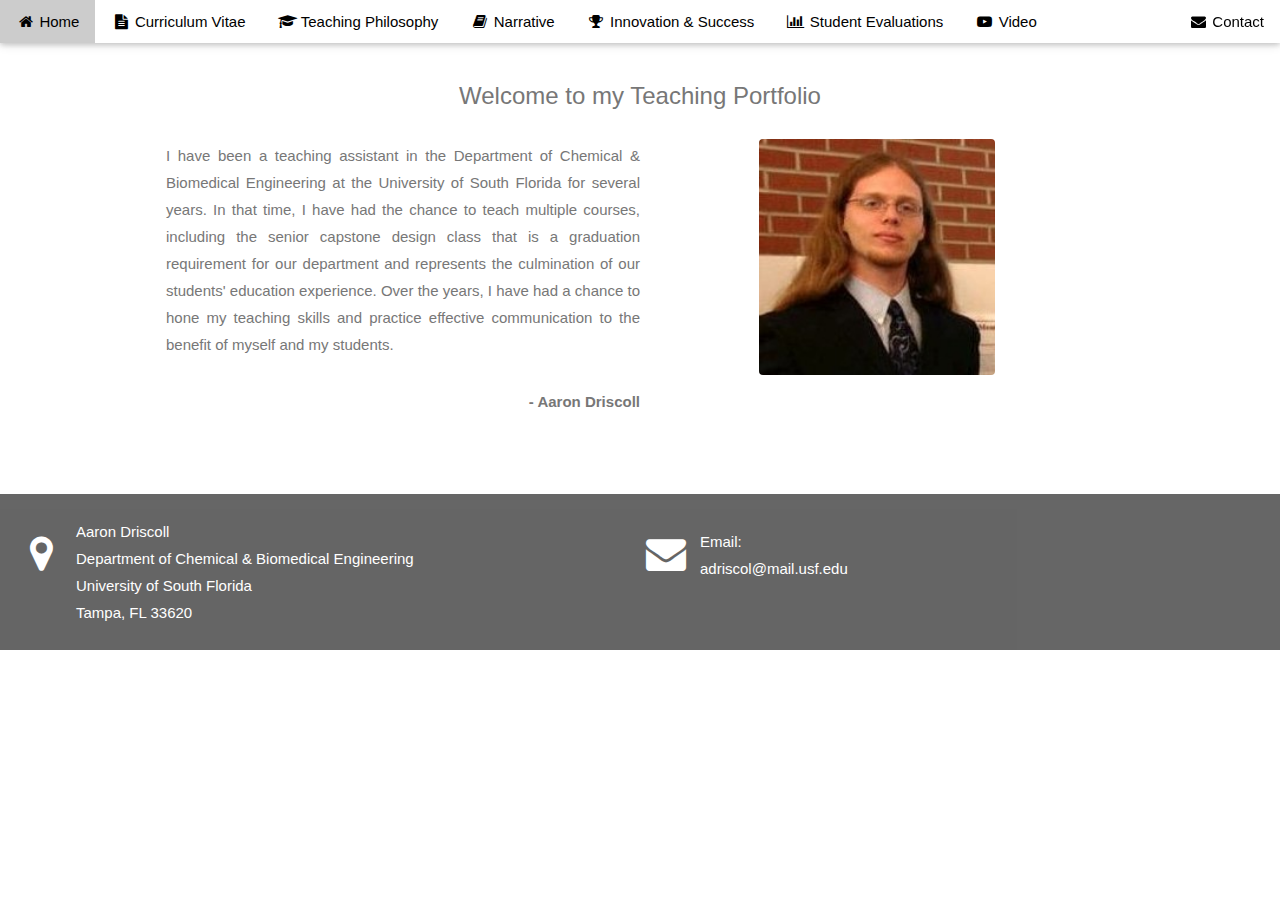
<file: index.htm>
<!DOCTYPE html>
<html>
<title>Aaron Driscoll - Home</title>
<meta charset="UTF-8">
<meta name="viewport" content="width=device-width, initial-scale=1">
<link rel="stylesheet" href="https://www.w3schools.com/w3css/4/w3.css">
<link rel="stylesheet" href="https://cdnjs.cloudflare.com/ajax/libs/font-awesome/4.7.0/css/font-awesome.min.css">
<link rel="stylesheet" href="adriscol.css">
<script src="adriscol.js"></script>
<style>
</style>


<body>


<!-- Navbar (sit on top) -->
<div class="w3-top no-print">
  <div class="w3-bar w3-card w3-white" id="myNavbar">
    <a class="w3-bar-item w3-button w3-hover-black w3-hide-medium w3-hide-large w3-right" href="javascript:void(0);" onclick="toggleFunction()" title="Toggle Navigation Menu">
      <i class="fa fa-navicon"></i>
    </a>
    <a href="index.htm" class="w3-bar-item w3-button" title="Home"><i class="fa fa-home fa-fw"></i> Home</a>
    <a href="curriculum-vitae.htm" class="w3-bar-item w3-button w3-hide-small" title="Curriculum Vitae"><i class="fa fa-file-text fa-fw"></i> C<span class="w3-hide-medium">urriculum </span>V<span class="w3-hide-medium">itae</span></a>
    <a href="teaching-philosophy.htm" class="w3-bar-item w3-button w3-hide-small" title="Teaching Philosophy"><i class="fa fa-graduation-cap fa-fw"></i><span class="w3-hide-medium"> Teaching</span> Philosophy</a>
    <a href="narrative.htm" class="w3-bar-item w3-button w3-hide-small" title="Narrative"><i class="fa fa-book fa-fw"></i> Narrative</a>
    <a href="innovation.htm" class="w3-bar-item w3-button w3-hide-small" title="Innovation &amp; Success"><i class="fa fa-trophy fa-fw"></i> Innovation<span class="w3-hide-medium"> &amp; Success</span></a>
    <a href="student-evaluations.htm" class="w3-bar-item w3-button w3-hide-small" title="Student Evaluations"><i class="fa fa-bar-chart fa-fw"></i><span class="w3-hide-medium"> Student</span> Evaluations</a>
    <a href="video.htm" class="w3-bar-item w3-button w3-hide-small" title="Video"><i class="fa fa-youtube-play fa-fw"></i> Video</a>
    <a href="#contact" class="w3-bar-item w3-button w3-hide-small w3-right" title="Contact"><i class="fa fa-envelope fa-fw"></i><span class="w3-hide-medium"> Contact</span></a>
  </div>

  <!-- Navbar on small screens -->
  <div id="navDemo" class="w3-bar-block w3-white w3-hide w3-hide-large">
    <a href="curriculum-vitae.htm" class="w3-bar-item w3-button" onclick="toggleFunction()"><i class="fa fa-file-text fa-fw"></i> Curriculum Vitae</a>
    <a href="teaching-philosophy.htm" class="w3-bar-item w3-button" onclick="toggleFunction()"><i class="fa fa-graduation-cap fa-fw"></i> Teaching Philosophy</a>
    <a href="narrative.htm" class="w3-bar-item w3-button" onclick="toggleFunction()"><i class="fa fa-book fa-fw"></i> Narrative</a>
    <a href="innovation.htm" class="w3-bar-item w3-button" onclick="toggleFunction()"><i class="fa fa-trophy fa-fw"></i> Innovation &amp; Success</a>
    <a href="student-evaluations.htm" class="w3-bar-item w3-button" onclick="toggleFunction()"><i class="fa fa-bar-chart fa-fw"></i> Student Evaluations</a>
    <a href="video.htm" class="w3-bar-item w3-button" onclick="toggleFunction()"><i class="fa fa-youtube-play fa-fw"></i> Video</a>
    <a href="#contact" class="w3-bar-item w3-button" onclick="toggleFunction()"><i class="fa fa-envelope fa-fw"></i> Contact</a>
  </div>
</div>


<!-- Container  -->
<div class="w3-content w3-container w3-padding-64">
  <h3 class="w3-center">Welcome to my Teaching Portfolio</h3>
  <div class="w3-row">
    <div class="w3-col m6 w3-justify">
      <p>I have been a teaching assistant in the Department of Chemical &amp; Biomedical Engineering at the University of South Florida for several years. In that time, I have had the chance to teach multiple courses, including the senior capstone design class that is a graduation requirement for our department and represents the culmination of our students' education experience. Over the years, I have had a chance to hone my teaching skills and practice effective communication to the benefit of myself and my students.</p>
      <p class="w3-right"><b>- Aaron Driscoll</b></p>	
    </div>
    <div class="w3-col m6 w3-center w3-padding-large">
      <img src="images/Aaron.jpg" class="w3-round w3-image" alt="Aaron Driscoll" width="236" height="272">
    </div>
  </div>
</div>


<!-- Footer -->
<footer class="w3-black w3-padding-24 w3-opacity w3-hover-opacity-off no-print">
  <div class="w3-container w3-row" id="contact">
    <div class="w3-col m6">
      <span class="w3-left" style="font-size: 40px;"><i class="fa fa-map-marker fa-fw"></i></span>
      <div class="w3-content" style="margin-left: 60px;">
        Aaron Driscoll<br>
        Department of Chemical &amp; Biomedical Engineering<br>
        University of South Florida<br>
        Tampa, FL 33620
      </div>
    </div>
    <div class="w3-col m6">
      <span class="w3-left" style="font-size: 40px;"><i class="fa fa-envelope fa-fw"></i></span>
      <div class="w3-content" style="margin-left: 60px; margin-top: 10px;">
        Email:<br>
        <a href="mailto:adriscol@mail.usf.edu">adriscol@mail.usf.edu</a>
      </div>
    </div>
  </div>
</footer>


<!-- Move to top of page button -->
<span class="no-print w3-hide" style="position: fixed; right: 15px; bottom: 15px;" id="topLink" onmouseover="mouseOver()" onmouseout="mouseOut()">
  <a href="#">
    <span class="fa-stack fa-2x">
      <i class="fa fa-circle fa-stack-2x" id="topButton"></i>
      <i class="fa fa-chevron-up fa-stack-1x fa-inverse"></i>
    </span>
  </a>
</span>


</body>
</html>
</file>
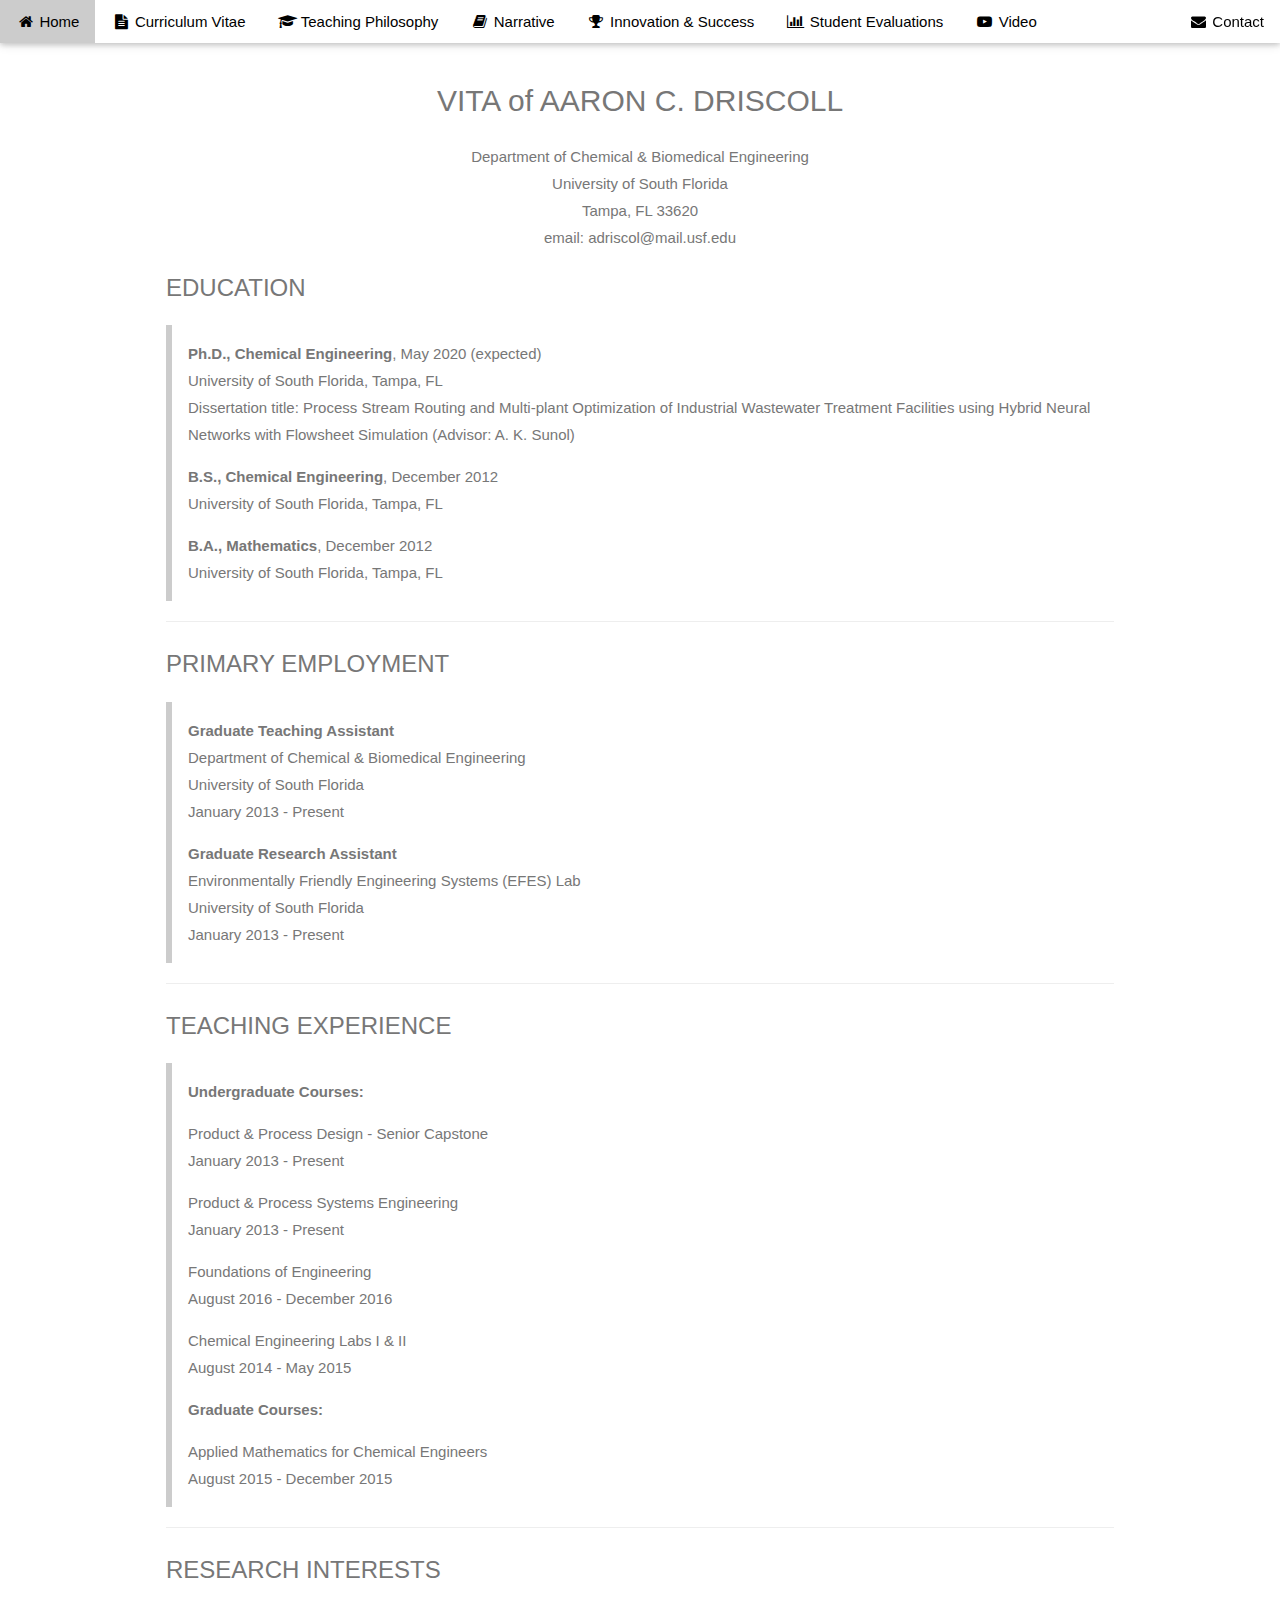
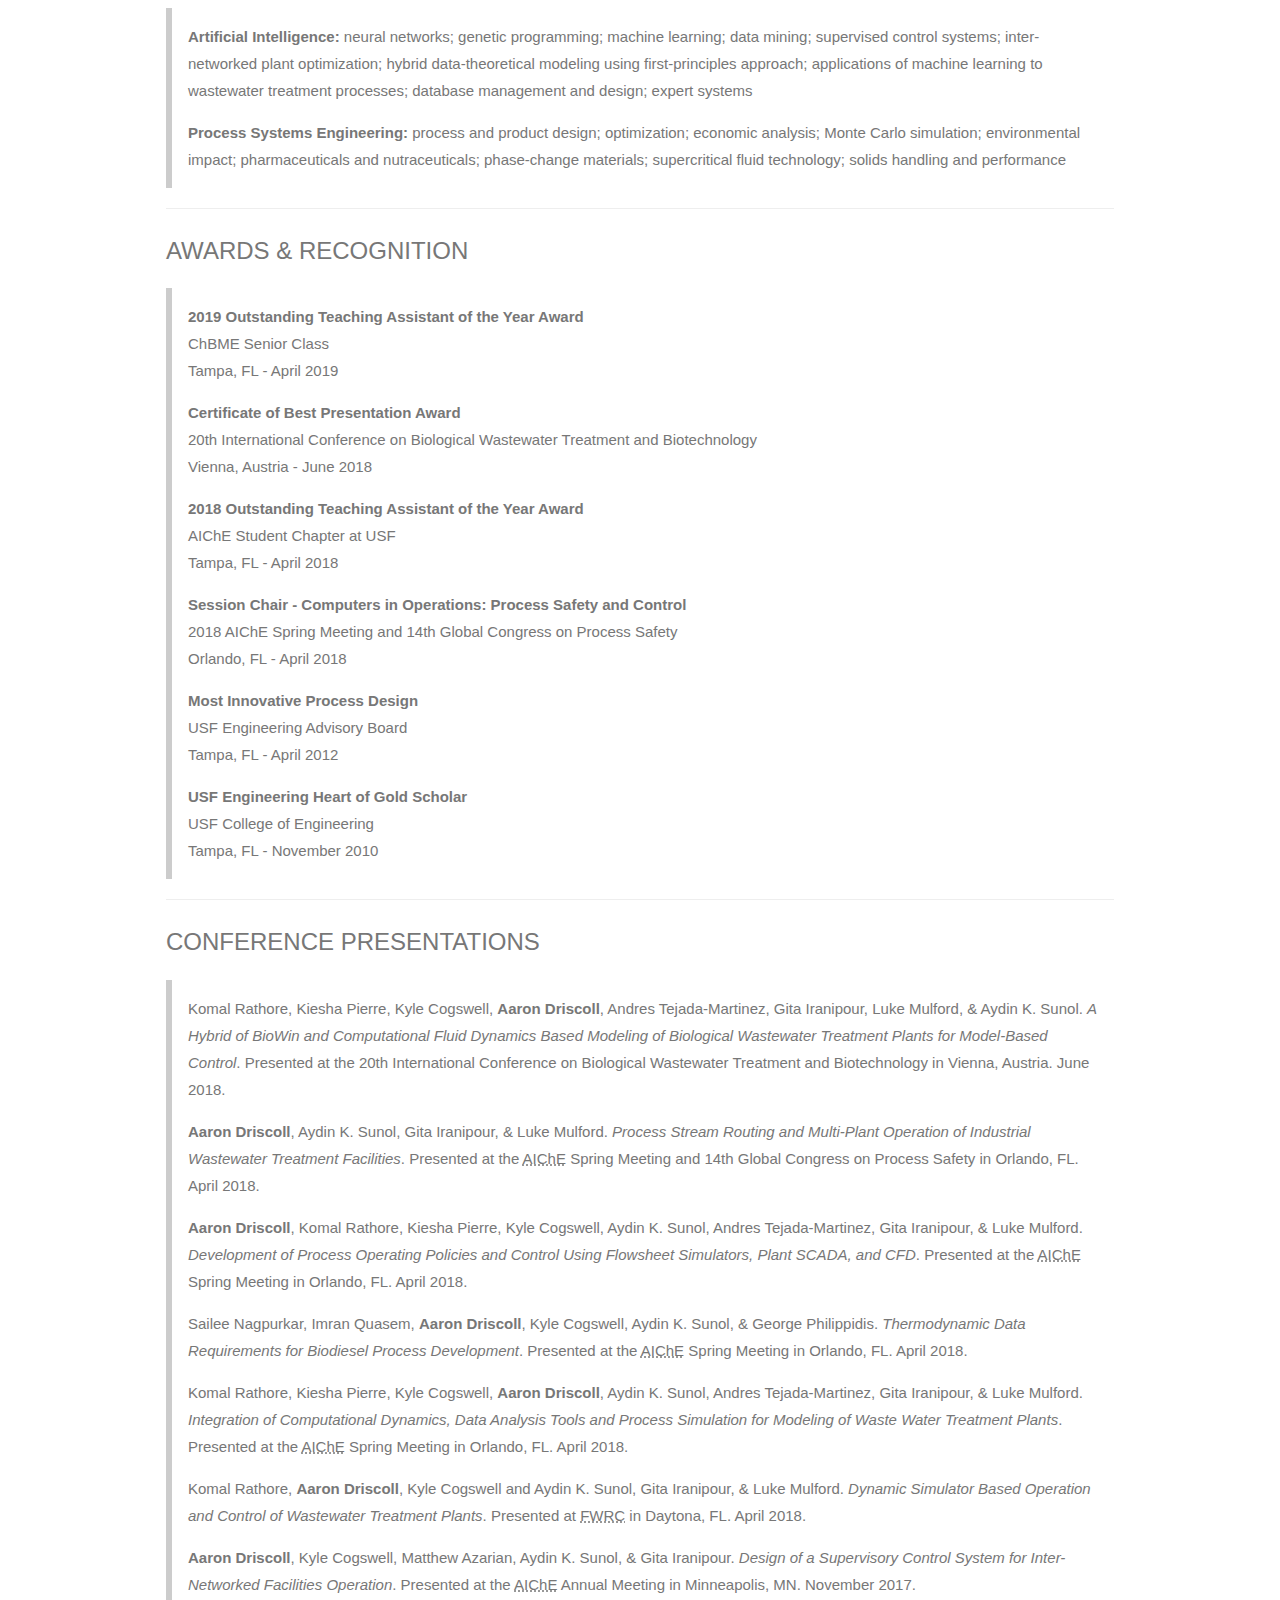
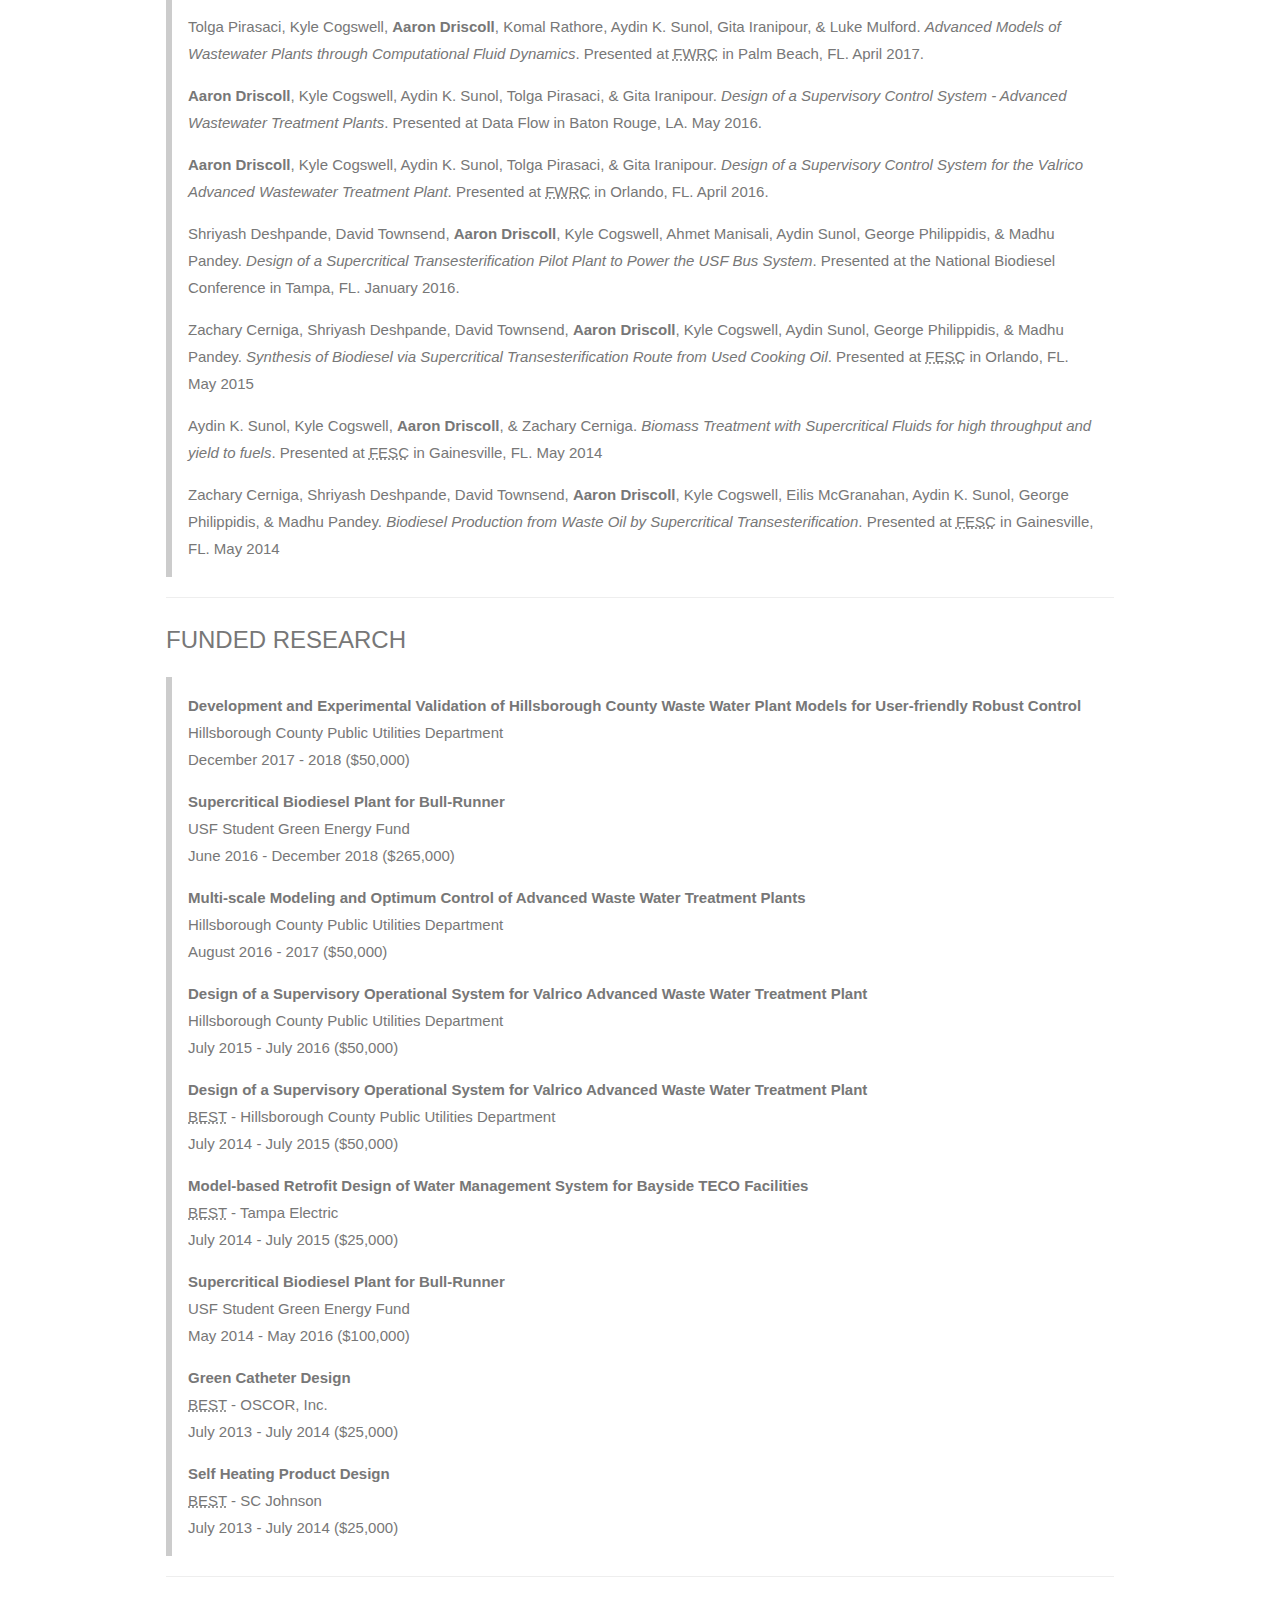
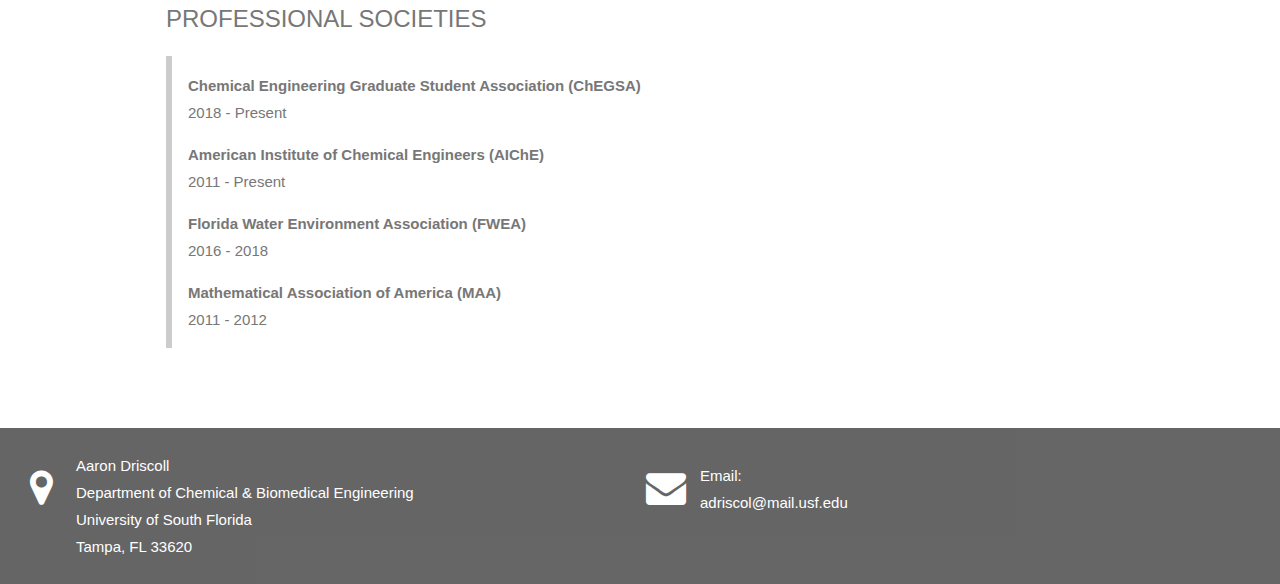
<file: curriculum-vitae.htm>
<!DOCTYPE html>
<html>
<title>Aaron Driscoll - Curriculum Vitae</title>
<meta charset="UTF-8">
<meta name="viewport" content="width=device-width, initial-scale=1">
<link rel="stylesheet" href="https://www.w3schools.com/w3css/4/w3.css">
<link rel="stylesheet" href="https://cdnjs.cloudflare.com/ajax/libs/font-awesome/4.7.0/css/font-awesome.min.css">
<link rel="stylesheet" href="adriscol.css">
<script src="adriscol.js"></script>
<style>
</style>


<body>

<!-- Navbar (sit on top) -->
<div class="w3-top no-print">
  <div class="w3-bar w3-card w3-white" id="myNavbar">
    <a class="w3-bar-item w3-button w3-hover-black w3-hide-medium w3-hide-large w3-right" href="javascript:void(0);" onclick="toggleFunction()" title="Toggle Navigation Menu">
      <i class="fa fa-navicon"></i>
    </a>
    <a href="index.htm" class="w3-bar-item w3-button" title="Home"><i class="fa fa-home fa-fw"></i> Home</a>
    <a href="curriculum-vitae.htm" class="w3-bar-item w3-button w3-hide-small" title="Curriculum Vitae"><i class="fa fa-file-text fa-fw"></i> C<span class="w3-hide-medium">urriculum </span>V<span class="w3-hide-medium">itae</span></a>
    <a href="teaching-philosophy.htm" class="w3-bar-item w3-button w3-hide-small" title="Teaching Philosophy"><i class="fa fa-graduation-cap fa-fw"></i><span class="w3-hide-medium"> Teaching</span> Philosophy</a>
    <a href="narrative.htm" class="w3-bar-item w3-button w3-hide-small" title="Narrative"><i class="fa fa-book fa-fw"></i> Narrative</a>
    <a href="innovation.htm" class="w3-bar-item w3-button w3-hide-small" title="Innovation &amp; Success"><i class="fa fa-trophy fa-fw"></i> Innovation<span class="w3-hide-medium"> &amp; Success</span></a>
    <a href="student-evaluations.htm" class="w3-bar-item w3-button w3-hide-small" title="Student Evaluations"><i class="fa fa-bar-chart fa-fw"></i><span class="w3-hide-medium"> Student</span> Evaluations</a>
    <a href="video.htm" class="w3-bar-item w3-button w3-hide-small" title="Video"><i class="fa fa-youtube-play fa-fw"></i> Video</a>
    <a href="#contact" class="w3-bar-item w3-button w3-hide-small w3-right" title="Contact"><i class="fa fa-envelope fa-fw"></i><span class="w3-hide-medium"> Contact</span></a>
  </div>

  <!-- Navbar on small screens -->
  <div id="navDemo" class="w3-bar-block w3-white w3-hide w3-hide-large">
    <a href="curriculum-vitae.htm" class="w3-bar-item w3-button" onclick="toggleFunction()"><i class="fa fa-file-text fa-fw"></i> Curriculum Vitae</a>
    <a href="teaching-philosophy.htm" class="w3-bar-item w3-button" onclick="toggleFunction()"><i class="fa fa-graduation-cap fa-fw"></i> Teaching Philosophy</a>
    <a href="narrative.htm" class="w3-bar-item w3-button" onclick="toggleFunction()"><i class="fa fa-book fa-fw"></i> Narrative</a>
    <a href="innovation.htm" class="w3-bar-item w3-button" onclick="toggleFunction()"><i class="fa fa-trophy fa-fw"></i> Innovation &amp; Success</a>
    <a href="student-evaluations.htm" class="w3-bar-item w3-button" onclick="toggleFunction()"><i class="fa fa-bar-chart fa-fw"></i> Student Evaluations</a>
    <a href="video.htm" class="w3-bar-item w3-button" onclick="toggleFunction()"><i class="fa fa-youtube-play fa-fw"></i> Video</a>
    <a href="#contact" class="w3-bar-item w3-button" onclick="toggleFunction()"><i class="fa fa-envelope fa-fw"></i> Contact</a>
  </div>
</div>


<!-- Container  -->
<div class="w3-content w3-container w3-padding-64">
  <h2 class="w3-center">VITA of AARON C. DRISCOLL</h3>
  <p class="w3-center">
    Department of Chemical &amp; Biomedical Engineering<br>
    University of South Florida<br>
    Tampa, FL 33620<br>
    email: <a href="mailto:adriscol@mail.usf.edu">adriscol@mail.usf.edu</a>
  </p>
  <h3>EDUCATION</h3>
  <div class="w3-panel w3-leftbar">
    <p>
      <b>Ph.D., Chemical Engineering</b>, May 2020 (expected)<br>
      University of South Florida, Tampa, FL<br>
      Dissertation title: Process Stream Routing and Multi-plant Optimization of Industrial Wastewater Treatment Facilities using Hybrid Neural Networks with Flowsheet Simulation (Advisor: A. K. Sunol)
    </p>
    <p>
      <b>B.S., Chemical Engineering</b>, December 2012<br>
      University of South Florida, Tampa, FL<br>
    </p>
    <p>
      <b>B.A., Mathematics</b>, December 2012<br>
      University of South Florida, Tampa, FL<br>
    </p>
  </div>
  <hr>
  <h3>PRIMARY EMPLOYMENT</h3>
  <div class="w3-panel w3-leftbar">
    <p>
      <b>Graduate Teaching Assistant</b><br>
      Department of Chemical &amp; Biomedical Engineering<br>
      University of South Florida<br>
      January 2013 - Present
    </p>
    <p>
      <b>Graduate Research Assistant</b><br>
      Environmentally Friendly Engineering Systems (EFES) Lab<br>
      University of South Florida<br>
      January 2013 - Present
    </p>
  </div>
  <hr>
  <h3>TEACHING EXPERIENCE</h3>
  <div class="w3-panel w3-leftbar">
  <p><b>Undergraduate Courses:</b></p>
    <p>
      Product &amp; Process Design - Senior Capstone<br>
      January 2013 - Present      
    </p>
    <p>
      Product &amp; Process Systems Engineering<br>
      January 2013 - Present
    </p>
    <p>
      Foundations of Engineering<br>
      August 2016 - December 2016
    </p>
    <p>
      Chemical Engineering Labs I &amp; II<br>
      August 2014 - May 2015
    </p>
  <p><b>Graduate Courses:</b></p>
    <p>
      Applied Mathematics for Chemical Engineers<br>
      August 2015 - December 2015
    </p>
  </div>
  <hr>
  <h3>RESEARCH INTERESTS</h3>
  <div class="w3-panel w3-leftbar">
    <p><b>Artificial Intelligence:</b> neural networks; genetic programming; machine learning; data mining; supervised control systems; inter-networked plant optimization; hybrid data-theoretical modeling using first-principles approach; applications of machine learning to wastewater treatment processes; database management and design; expert systems</p>
    <p><b>Process Systems Engineering:</b> process and product design; optimization; economic analysis; Monte Carlo simulation; environmental impact; pharmaceuticals and nutraceuticals; phase-change materials; supercritical fluid technology; solids handling and performance</p>
  </div>
  <hr>
  <h3>AWARDS &amp; RECOGNITION</h3>
  <div class="w3-panel w3-leftbar">
    <p>
      <b>2019 Outstanding Teaching Assistant of the Year Award</b><br>
      ChBME Senior Class<br>
      Tampa, FL - April 2019
    </p>
    <p>
      <b>Certificate of Best Presentation Award</b><br>
      20th International Conference on Biological Wastewater Treatment and Biotechnology<br>
      Vienna, Austria - June 2018
    </p>
    <p>
      <b>2018 Outstanding Teaching Assistant of the Year Award</b><br>
      AIChE Student Chapter at USF<br>
      Tampa, FL - April 2018
    </p>
    <p>
      <b>Session Chair - Computers in Operations: Process Safety and Control</b><br>
      2018 AIChE Spring Meeting and 14th Global Congress on Process Safety<br>
      Orlando, FL - April 2018
    </p>
    <p>
      <b>Most Innovative Process Design</b><br>
      USF Engineering Advisory Board<br>
      Tampa, FL - April 2012
    </p>
    <p>
      <b>USF Engineering Heart of Gold Scholar</b><br>
      USF College of Engineering<br>
      Tampa, FL - November 2010
    </p>
  </div>
  <hr>
  <h3>CONFERENCE PRESENTATIONS</h3>
  <div class="w3-panel w3-leftbar">
    <p>Komal Rathore, Kiesha Pierre, Kyle Cogswell, <b>Aaron Driscoll</b>, Andres Tejada-Martinez, Gita Iranipour, Luke Mulford, &amp; Aydin K. Sunol. <i>A Hybrid of BioWin and Computational Fluid Dynamics Based Modeling of Biological Wastewater Treatment Plants for Model-Based Control</i>. Presented at the 20th International Conference on Biological Wastewater Treatment and Biotechnology in Vienna, Austria. June 2018.</p>
    <p><b>Aaron Driscoll</b>, Aydin K. Sunol, Gita Iranipour, &amp; Luke Mulford. <i>Process Stream Routing and Multi-Plant Operation of Industrial Wastewater Treatment Facilities</i>. Presented at the <abbr title="American Institute of Chemical Engineers">AIChE</abbr> Spring Meeting and 14th Global Congress on Process Safety in Orlando, FL. April 2018.</p>
    <p><b>Aaron Driscoll</b>, Komal Rathore, Kiesha Pierre, Kyle Cogswell, Aydin K. Sunol, Andres Tejada-Martinez, Gita Iranipour, &amp; Luke Mulford. <i>Development of Process Operating Policies and Control Using Flowsheet Simulators, Plant SCADA, and CFD</i>. Presented at the <abbr title="American Institute of Chemical Engineers">AIChE</abbr> Spring Meeting in Orlando, FL. April 2018.</p>
    <p>Sailee Nagpurkar, Imran Quasem, <b>Aaron Driscoll</b>, Kyle Cogswell, Aydin K. Sunol, &amp; George Philippidis. <i>Thermodynamic Data Requirements for Biodiesel Process Development</i>. Presented at the <abbr title="American Institute of Chemical Engineers">AIChE</abbr> Spring Meeting in Orlando, FL. April 2018.</p>
    <p>Komal Rathore, Kiesha Pierre, Kyle Cogswell, <b>Aaron Driscoll</b>, Aydin K. Sunol, Andres Tejada-Martinez, Gita Iranipour, &amp; Luke Mulford. <i>Integration of Computational Dynamics, Data Analysis Tools and Process Simulation for Modeling of Waste Water Treatment Plants</i>. Presented at the <abbr title="American Institute of Chemical Engineers">AIChE</abbr> Spring Meeting in Orlando, FL. April 2018.</p>
    <p>Komal Rathore, <b>Aaron Driscoll</b>, Kyle Cogswell and Aydin K. Sunol, Gita Iranipour, &amp; Luke Mulford. <i>Dynamic Simulator Based Operation and Control of Wastewater Treatment Plants</i>. Presented at <abbr title="Florida Water Resources Conference">FWRC</abbr> in Daytona, FL. April 2018.</p>
    <p><b>Aaron Driscoll</b>, Kyle Cogswell, Matthew Azarian, Aydin K. Sunol, &amp; Gita Iranipour. <i>Design of a Supervisory Control System for Inter-Networked Facilities Operation</i>. Presented at the <abbr title="American Institute of Chemical Engineers">AIChE</abbr> Annual Meeting in Minneapolis, MN. November 2017.</p>
    <p>Tolga Pirasaci, Kyle Cogswell, <b>Aaron Driscoll</b>, Komal Rathore, Aydin K. Sunol, Gita Iranipour, &amp; Luke Mulford. <i>Advanced Models of Wastewater Plants through Computational Fluid Dynamics</i>. Presented at <abbr title="Florida Water Resources Conference">FWRC</abbr> in Palm Beach, FL. April 2017.</p>
    <p><b>Aaron Driscoll</b>, Kyle Cogswell, Aydin K. Sunol, Tolga Pirasaci, &amp; Gita Iranipour. <i>Design of a Supervisory Control System - Advanced Wastewater Treatment Plants</i>. Presented at Data Flow in Baton Rouge, LA. May 2016.</p>
    <p><b>Aaron Driscoll</b>, Kyle Cogswell, Aydin K. Sunol, Tolga Pirasaci, &amp; Gita Iranipour. <i>Design of a Supervisory Control System for the Valrico Advanced Wastewater Treatment Plant</i>. Presented at <abbr title="Florida Water Resources Conference">FWRC</abbr> in Orlando, FL. April 2016.</p>
    <p>Shriyash Deshpande, David Townsend, <b>Aaron Driscoll</b>, Kyle Cogswell, Ahmet Manisali, Aydin Sunol, George Philippidis, &amp; Madhu Pandey. <i>Design of a Supercritical Transesterification Pilot Plant to Power the USF Bus System</i>. Presented at the National Biodiesel Conference in Tampa, FL. January 2016.</p>
    <p>Zachary Cerniga, Shriyash Deshpande, David Townsend, <b>Aaron Driscoll</b>, Kyle Cogswell, Aydin Sunol, George Philippidis, &amp; Madhu Pandey. <i>Synthesis of Biodiesel via Supercritical Transesterification Route from Used Cooking Oil</i>. Presented at <abbr title="Florida Energy Systems Consortium">FESC</abbr> in Orlando, FL. May 2015</p>
    <p>Aydin K. Sunol, Kyle Cogswell, <b>Aaron Driscoll</b>, &amp; Zachary Cerniga. <i>Biomass Treatment with Supercritical Fluids for high throughput and yield to fuels</i>. Presented at <abbr title="Florida Energy Systems Consortium">FESC</abbr> in Gainesville, FL. May 2014</p>
    <p>Zachary Cerniga, Shriyash Deshpande, David Townsend, <b>Aaron Driscoll</b>, Kyle Cogswell, Eilis McGranahan, Aydin K. Sunol, George Philippidis, &amp; Madhu Pandey. <i>Biodiesel Production from Waste Oil by Supercritical Transesterification</i>. Presented at <abbr title="Florida Energy Systems Consortium">FESC</abbr> in Gainesville, FL. May 2014</p>
  </div>
  <hr>
  <h3>FUNDED RESEARCH</h3>
  <div class="w3-panel w3-leftbar">
    <p>
      <b>Development and Experimental Validation of Hillsborough County Waste Water Plant Models for User-friendly Robust Control</b><br>
      Hillsborough County Public Utilities Department<br>
      December 2017 - 2018 ($50,000)
    </p>
    <p>
      <b>Supercritical Biodiesel Plant for Bull-Runner</b><br>
      USF Student Green Energy Fund<br>
      June 2016 - December 2018 ($265,000)
    </p>
    <p>
      <b>Multi-scale Modeling and Optimum Control of Advanced Waste Water Treatment Plants</b><br>
      Hillsborough County Public Utilities Department<br>
      August 2016 - 2017 ($50,000)
    </p>
    <p>
      <b>Design of a Supervisory Operational System for Valrico Advanced Waste Water Treatment Plant</b><br>
      Hillsborough County Public Utilities Department<br>
      July 2015 - July 2016 ($50,000)
    </p>
    <p>
      <b>Design of a Supervisory Operational System for Valrico Advanced Waste Water Treatment Plant</b><br>
      <abbr title="Bulls Engineering Success Training">BEST</abbr> - Hillsborough County Public Utilities Department<br>
      July 2014 - July 2015 ($50,000)
    </p>
    <p>
      <b>Model-based Retrofit Design of Water Management System for Bayside TECO Facilities</b><br>
      <abbr title="Bulls Engineering Success Training">BEST</abbr> - Tampa Electric<br>
      July 2014 - July 2015 ($25,000)
    </p>
    <p>
      <b>Supercritical Biodiesel Plant for Bull-Runner</b><br>
      USF Student Green Energy Fund<br>
      May 2014 - May 2016 ($100,000)
    </p>
    <p>
      <b>Green Catheter Design</b><br>
      <abbr title="Bulls Engineering Success Training">BEST</abbr> - OSCOR, Inc.<br>
      July 2013 - July 2014 ($25,000)
    </p>
    <p>
      <b>Self Heating Product Design</b><br>
      <abbr title="Bulls Engineering Success Training">BEST</abbr> - SC Johnson<br>
      July 2013 - July 2014 ($25,000)
    </p>
  </div>
  <hr>
  <h3>PROFESSIONAL SOCIETIES</h3>
  <div class="w3-panel w3-leftbar">
    <p>
      <b>Chemical Engineering Graduate Student Association (ChEGSA)</b><br>
      2018 - Present
    </p>
    <p>
      <b>American Institute of Chemical Engineers (AIChE)</b><br>
      2011 - Present
    </p>
    <p>
      <b>Florida Water Environment Association (FWEA)</b><br>
      2016 - 2018
    </p>
    <p>
      <b>Mathematical Association of America (MAA)</b><br>
      2011 - 2012
    </p>
  </div>
</div>



<!-- Footer -->
<footer class="w3-black w3-padding-24 w3-opacity w3-hover-opacity-off no-print">
  <div class="w3-container w3-row" id="contact">
    <div class="w3-col m6">
      <span class="w3-left" style="font-size: 40px;"><i class="fa fa-map-marker fa-fw"></i></span>
      <div class="w3-content" style="margin-left: 60px;">
        Aaron Driscoll<br>
        Department of Chemical &amp; Biomedical Engineering<br>
        University of South Florida<br>
        Tampa, FL 33620
      </div>
    </div>
    <div class="w3-col m6">
      <span class="w3-left" style="font-size: 40px;"><i class="fa fa-envelope fa-fw"></i></span>
      <div class="w3-content" style="margin-left: 60px; margin-top: 10px;">
        Email:<br>
        <a href="mailto:adriscol@mail.usf.edu">adriscol@mail.usf.edu</a>
      </div>
    </div>
  </div>
</footer>


<!-- Move to top of page button -->
<span class="no-print w3-hide" style="position: fixed; right: 15px; bottom: 15px;" id="topLink" onmouseover="mouseOver()" onmouseout="mouseOut()">
  <a href="#">
    <span class="fa-stack fa-2x">
      <i class="fa fa-circle fa-stack-2x" id="topButton"></i>
      <i class="fa fa-chevron-up fa-stack-1x fa-inverse"></i>
    </span>
  </a>
</span>


</body>
</html>
</file>
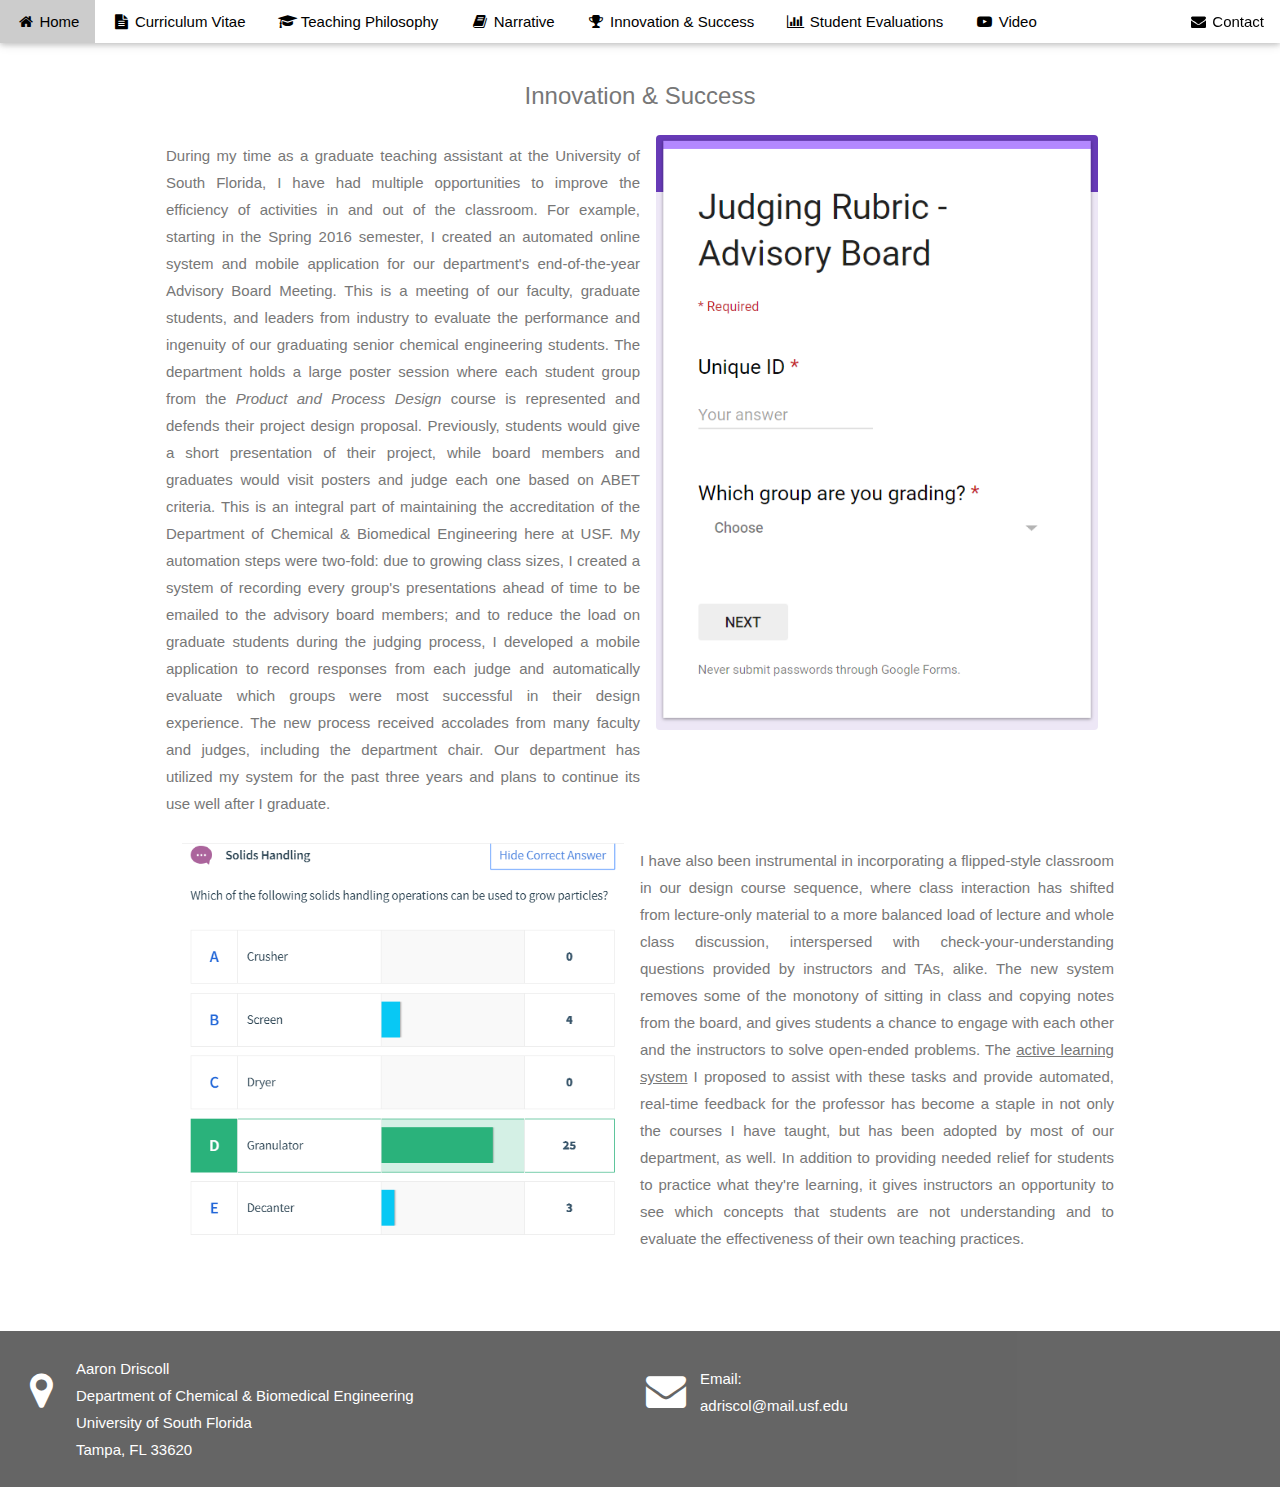
<file: innovation.htm>
<!DOCTYPE html>
<html>
<title>Aaron Driscoll - Innovation &amp; Success</title>
<meta charset="UTF-8">
<meta name="viewport" content="width=device-width, initial-scale=1">
<link rel="stylesheet" href="https://www.w3schools.com/w3css/4/w3.css">
<link rel="stylesheet" href="https://cdnjs.cloudflare.com/ajax/libs/font-awesome/4.7.0/css/font-awesome.min.css">
<link rel="stylesheet" href="adriscol.css">
<script src="adriscol.js"></script>
<style>
</style>


<body>


<!-- Navbar (sit on top) -->
<div class="w3-top no-print">
  <div class="w3-bar w3-card w3-white" id="myNavbar">
    <a class="w3-bar-item w3-button w3-hover-black w3-hide-medium w3-hide-large w3-right" href="javascript:void(0);" onclick="toggleFunction()" title="Toggle Navigation Menu">
      <i class="fa fa-navicon"></i>
    </a>
    <a href="index.htm" class="w3-bar-item w3-button" title="Home"><i class="fa fa-home fa-fw"></i> Home</a>
    <a href="curriculum-vitae.htm" class="w3-bar-item w3-button w3-hide-small" title="Curriculum Vitae"><i class="fa fa-file-text fa-fw"></i> C<span class="w3-hide-medium">urriculum </span>V<span class="w3-hide-medium">itae</span></a>
    <a href="teaching-philosophy.htm" class="w3-bar-item w3-button w3-hide-small" title="Teaching Philosophy"><i class="fa fa-graduation-cap fa-fw"></i><span class="w3-hide-medium"> Teaching</span> Philosophy</a>
    <a href="narrative.htm" class="w3-bar-item w3-button w3-hide-small" title="Narrative"><i class="fa fa-book fa-fw"></i> Narrative</a>
    <a href="innovation.htm" class="w3-bar-item w3-button w3-hide-small" title="Innovation &amp; Success"><i class="fa fa-trophy fa-fw"></i> Innovation<span class="w3-hide-medium"> &amp; Success</span></a>
    <a href="student-evaluations.htm" class="w3-bar-item w3-button w3-hide-small" title="Student Evaluations"><i class="fa fa-bar-chart fa-fw"></i><span class="w3-hide-medium"> Student</span> Evaluations</a>
    <a href="video.htm" class="w3-bar-item w3-button w3-hide-small" title="Video"><i class="fa fa-youtube-play fa-fw"></i> Video</a>
    <a href="#contact" class="w3-bar-item w3-button w3-hide-small w3-right" title="Contact"><i class="fa fa-envelope fa-fw"></i><span class="w3-hide-medium"> Contact</span></a>
  </div>

  <!-- Navbar on small screens -->
  <div id="navDemo" class="w3-bar-block w3-white w3-hide w3-hide-large">
    <a href="curriculum-vitae.htm" class="w3-bar-item w3-button" onclick="toggleFunction()"><i class="fa fa-file-text fa-fw"></i> Curriculum Vitae</a>
    <a href="teaching-philosophy.htm" class="w3-bar-item w3-button" onclick="toggleFunction()"><i class="fa fa-graduation-cap fa-fw"></i> Teaching Philosophy</a>
    <a href="narrative.htm" class="w3-bar-item w3-button" onclick="toggleFunction()"><i class="fa fa-book fa-fw"></i> Narrative</a>
    <a href="innovation.htm" class="w3-bar-item w3-button" onclick="toggleFunction()"><i class="fa fa-trophy fa-fw"></i> Innovation &amp; Success</a>
    <a href="student-evaluations.htm" class="w3-bar-item w3-button" onclick="toggleFunction()"><i class="fa fa-bar-chart fa-fw"></i> Student Evaluations</a>
    <a href="video.htm" class="w3-bar-item w3-button" onclick="toggleFunction()"><i class="fa fa-youtube-play fa-fw"></i> Video</a>
    <a href="#contact" class="w3-bar-item w3-button" onclick="toggleFunction()"><i class="fa fa-envelope fa-fw"></i> Contact</a>
  </div>
</div>


<!-- Container  -->
<div class="w3-content w3-container w3-padding-64">
  <h3 class="w3-center">Innovation &amp; Success</h3>
  <div class="w3-row">
    <div class="w3-col m6 w3-justify">
      <p>During my time as a graduate teaching assistant at the University of South Florida, I have had multiple opportunities to improve the efficiency of activities in and out of the classroom. For example, starting in the Spring 2016 semester, I created an automated online system and mobile application for our department's end-of-the-year Advisory Board Meeting. This is a meeting of our faculty, graduate students, and leaders from industry to evaluate the performance and ingenuity of our graduating senior chemical engineering students. The department holds a large poster session where each student group from the <i>Product and Process Design</i> course is represented and defends their project design proposal. Previously, students would give a short presentation of their project, while board members and graduates would visit posters and judge each one based on ABET criteria. This is an integral part of maintaining the accreditation of the Department of Chemical &amp; Biomedical Engineering here at USF. My automation steps were two-fold: due to growing class sizes, I created a system of recording every group's presentations ahead of time to be emailed to the advisory board members; and to reduce the load on graduate students during the judging process, I developed a mobile application to record responses from each judge and automatically evaluate which groups were most successful in their design experience. The new process received accolades from many faculty and judges, including the department chair. Our department has utilized my system for the past three years and plans to continue its use well after I graduate.</p>
    </div>
    <div class="w3-col m6 w3-center w3-padding">
      <img src="images/JudgingRubric.png" class="w3-round w3-image">
    </div>
  </div>
  <div class="w3-row">
    <div class="w3-col m6 w3-center w3-padding">
      <img src="images/ActiveLearningSystem.png" class="w3-round w3-image">
    </div>
    <div class="w3-col m6 w3-justify">
      <p>I have also been instrumental in incorporating a flipped-style classroom in our design course sequence, where class interaction has shifted from lecture-only material to a more balanced load of lecture and whole class discussion, interspersed with check-your-understanding questions provided by instructors and TAs, alike. The new system removes some of the monotony of sitting in class and copying notes from the board, and gives students a chance to engage with each other and the instructors to solve open-ended problems. The <a href="https://tophat.com">active learning system</a> I proposed to assist with these tasks and provide automated, real-time feedback for the professor has become a staple in not only the courses I have taught, but has been adopted by most of our department, as well. In addition to providing needed relief for students to practice what they're learning, it gives instructors an opportunity to see which concepts that students are not understanding and to evaluate the effectiveness of their own teaching practices.</p>
    </div>
  </div>
</div>


<!-- Footer -->
<footer class="w3-black w3-padding-24 w3-opacity w3-hover-opacity-off no-print">
  <div class="w3-container w3-row" id="contact">
    <div class="w3-col m6">
      <span class="w3-left" style="font-size: 40px;"><i class="fa fa-map-marker fa-fw"></i></span>
      <div class="w3-content" style="margin-left: 60px;">
        Aaron Driscoll<br>
        Department of Chemical &amp; Biomedical Engineering<br>
        University of South Florida<br>
        Tampa, FL 33620
      </div>
    </div>
    <div class="w3-col m6">
      <span class="w3-left" style="font-size: 40px;"><i class="fa fa-envelope fa-fw"></i></span>
      <div class="w3-content" style="margin-left: 60px; margin-top: 10px;">
        Email:<br>
        <a href="mailto:adriscol@mail.usf.edu">adriscol@mail.usf.edu</a>
      </div>
    </div>
  </div>
</footer>


<!-- Move to top of page button -->
<span class="no-print w3-hide" style="position: fixed; right: 15px; bottom: 15px;" id="topLink" onmouseover="mouseOver()" onmouseout="mouseOut()">
  <a href="#">
    <span class="fa-stack fa-2x">
      <i class="fa fa-circle fa-stack-2x" id="topButton"></i>
      <i class="fa fa-chevron-up fa-stack-1x fa-inverse"></i>
    </span>
  </a>
</span>


</body>
</html>
</file>
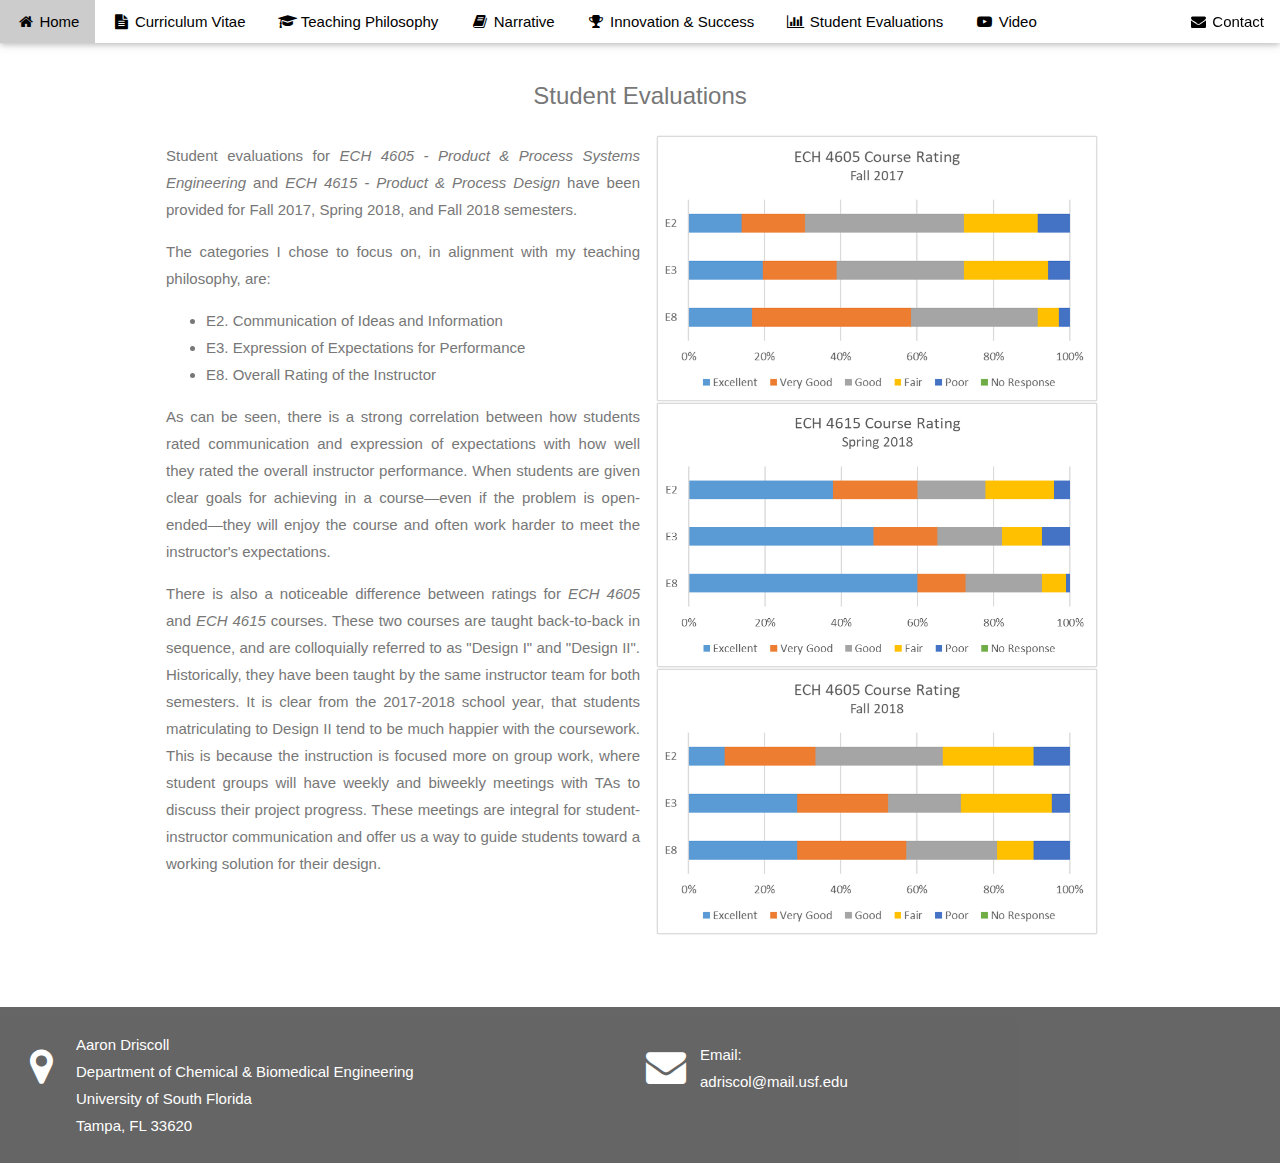
<file: student-evaluations.htm>
<!DOCTYPE html>
<html>
<title>Aaron Driscoll - Student Evaluations</title>
<meta charset="UTF-8">
<meta name="viewport" content="width=device-width, initial-scale=1">
<link rel="stylesheet" href="https://www.w3schools.com/w3css/4/w3.css">
<link rel="stylesheet" href="https://cdnjs.cloudflare.com/ajax/libs/font-awesome/4.7.0/css/font-awesome.min.css">
<link rel="stylesheet" href="adriscol.css">
<script src="adriscol.js"></script>
<style>
</style>


<body>


<!-- Navbar (sit on top) -->
<div class="w3-top no-print">
  <div class="w3-bar w3-card w3-white" id="myNavbar">
    <a class="w3-bar-item w3-button w3-hover-black w3-hide-medium w3-hide-large w3-right" href="javascript:void(0);" onclick="toggleFunction()" title="Toggle Navigation Menu">
      <i class="fa fa-navicon"></i>
    </a>
    <a href="index.htm" class="w3-bar-item w3-button" title="Home"><i class="fa fa-home fa-fw"></i> Home</a>
    <a href="curriculum-vitae.htm" class="w3-bar-item w3-button w3-hide-small" title="Curriculum Vitae"><i class="fa fa-file-text fa-fw"></i> C<span class="w3-hide-medium">urriculum </span>V<span class="w3-hide-medium">itae</span></a>
    <a href="teaching-philosophy.htm" class="w3-bar-item w3-button w3-hide-small" title="Teaching Philosophy"><i class="fa fa-graduation-cap fa-fw"></i><span class="w3-hide-medium"> Teaching</span> Philosophy</a>
    <a href="narrative.htm" class="w3-bar-item w3-button w3-hide-small" title="Narrative"><i class="fa fa-book fa-fw"></i> Narrative</a>
    <a href="innovation.htm" class="w3-bar-item w3-button w3-hide-small" title="Innovation &amp; Success"><i class="fa fa-trophy fa-fw"></i> Innovation<span class="w3-hide-medium"> &amp; Success</span></a>
    <a href="student-evaluations.htm" class="w3-bar-item w3-button w3-hide-small" title="Student Evaluations"><i class="fa fa-bar-chart fa-fw"></i><span class="w3-hide-medium"> Student</span> Evaluations</a>
    <a href="video.htm" class="w3-bar-item w3-button w3-hide-small" title="Video"><i class="fa fa-youtube-play fa-fw"></i> Video</a>
    <a href="#contact" class="w3-bar-item w3-button w3-hide-small w3-right" title="Contact"><i class="fa fa-envelope fa-fw"></i><span class="w3-hide-medium"> Contact</span></a>
  </div>

  <!-- Navbar on small screens -->
  <div id="navDemo" class="w3-bar-block w3-white w3-hide w3-hide-large">
    <a href="curriculum-vitae.htm" class="w3-bar-item w3-button" onclick="toggleFunction()"><i class="fa fa-file-text fa-fw"></i> Curriculum Vitae</a>
    <a href="teaching-philosophy.htm" class="w3-bar-item w3-button" onclick="toggleFunction()"><i class="fa fa-graduation-cap fa-fw"></i> Teaching Philosophy</a>
    <a href="narrative.htm" class="w3-bar-item w3-button" onclick="toggleFunction()"><i class="fa fa-book fa-fw"></i> Narrative</a>
    <a href="innovation.htm" class="w3-bar-item w3-button" onclick="toggleFunction()"><i class="fa fa-trophy fa-fw"></i> Innovation &amp; Success</a>
    <a href="student-evaluations.htm" class="w3-bar-item w3-button" onclick="toggleFunction()"><i class="fa fa-bar-chart fa-fw"></i> Student Evaluations</a>
    <a href="video.htm" class="w3-bar-item w3-button" onclick="toggleFunction()"><i class="fa fa-youtube-play fa-fw"></i> Video</a>
    <a href="#contact" class="w3-bar-item w3-button" onclick="toggleFunction()"><i class="fa fa-envelope fa-fw"></i> Contact</a>
  </div>
</div>


<!-- Container  -->
<div class="w3-content w3-container w3-padding-64">
  <h3 class="w3-center">Student Evaluations</h3>
  <div class="w3-row">
    <div class="w3-col m6 w3-justify">
      <p>Student evaluations for <i>ECH 4605 - Product &amp; Process Systems Engineering</i> and <i>ECH 4615 - Product &amp; Process Design</i> have been provided for Fall 2017, Spring 2018, and Fall 2018 semesters.</p>
      <p>The categories I chose to focus on, in alignment with my teaching philosophy, are:
        <ul>
          <li>E2. Communication of Ideas and Information</li>
          <li>E3. Expression of Expectations for Performance</li>
          <li>E8. Overall Rating of the Instructor</li>
        </ul>
      </p>
      <p>As can be seen, there is a strong correlation between how students rated communication and expression of expectations with how well they rated the overall instructor performance. When students are given clear goals for achieving in a course&mdash;even if the problem is open-ended&mdash;they will enjoy the course and often work harder to meet the instructor's expectations.</p>
      <p>There is also a noticeable difference between ratings for <i>ECH 4605</i> and <i>ECH 4615</i> courses. These two courses are taught back-to-back in sequence, and are colloquially referred to as "Design I" and "Design II". Historically, they have been taught by the same instructor team for both semesters. It is clear from the 2017-2018 school year, that students matriculating to Design II tend to be much happier with the coursework. This is because the instruction is focused more on group work, where student groups will have weekly and biweekly meetings with TAs to discuss their project progress. These meetings are integral for student-instructor communication and offer us a way to guide students toward a working solution for their design.</p>
    </div>
    <div class="w3-col m6 w3-center w3-padding">
      <img src="images/F17_CourseRatings.png" class="w3-round w3-image"><br>
      <img src="images/S18_CourseRatings.png" class="w3-round w3-image"><br>
      <img src="images/F18_CourseRatings.png" class="w3-round w3-image">
    </div>
  </div>
</div>


<!-- Footer -->
<footer class="w3-black w3-padding-24 w3-opacity w3-hover-opacity-off no-print">
  <div class="w3-container w3-row" id="contact">
    <div class="w3-col m6">
      <span class="w3-left" style="font-size: 40px;"><i class="fa fa-map-marker fa-fw"></i></span>
      <div class="w3-content" style="margin-left: 60px;">
        Aaron Driscoll<br>
        Department of Chemical &amp; Biomedical Engineering<br>
        University of South Florida<br>
        Tampa, FL 33620
      </div>
    </div>
    <div class="w3-col m6">
      <span class="w3-left" style="font-size: 40px;"><i class="fa fa-envelope fa-fw"></i></span>
      <div class="w3-content" style="margin-left: 60px; margin-top: 10px;">
        Email:<br>
        <a href="mailto:adriscol@mail.usf.edu">adriscol@mail.usf.edu</a>
      </div>
    </div>
  </div>
</footer>


<!-- Move to top of page button -->
<span class="no-print w3-hide" style="position: fixed; right: 15px; bottom: 15px;" id="topLink" onmouseover="mouseOver()" onmouseout="mouseOut()">
  <a href="#">
    <span class="fa-stack fa-2x">
      <i class="fa fa-circle fa-stack-2x" id="topButton"></i>
      <i class="fa fa-chevron-up fa-stack-1x fa-inverse"></i>
    </span>
  </a>
</span>


</body>
</html>
</file>
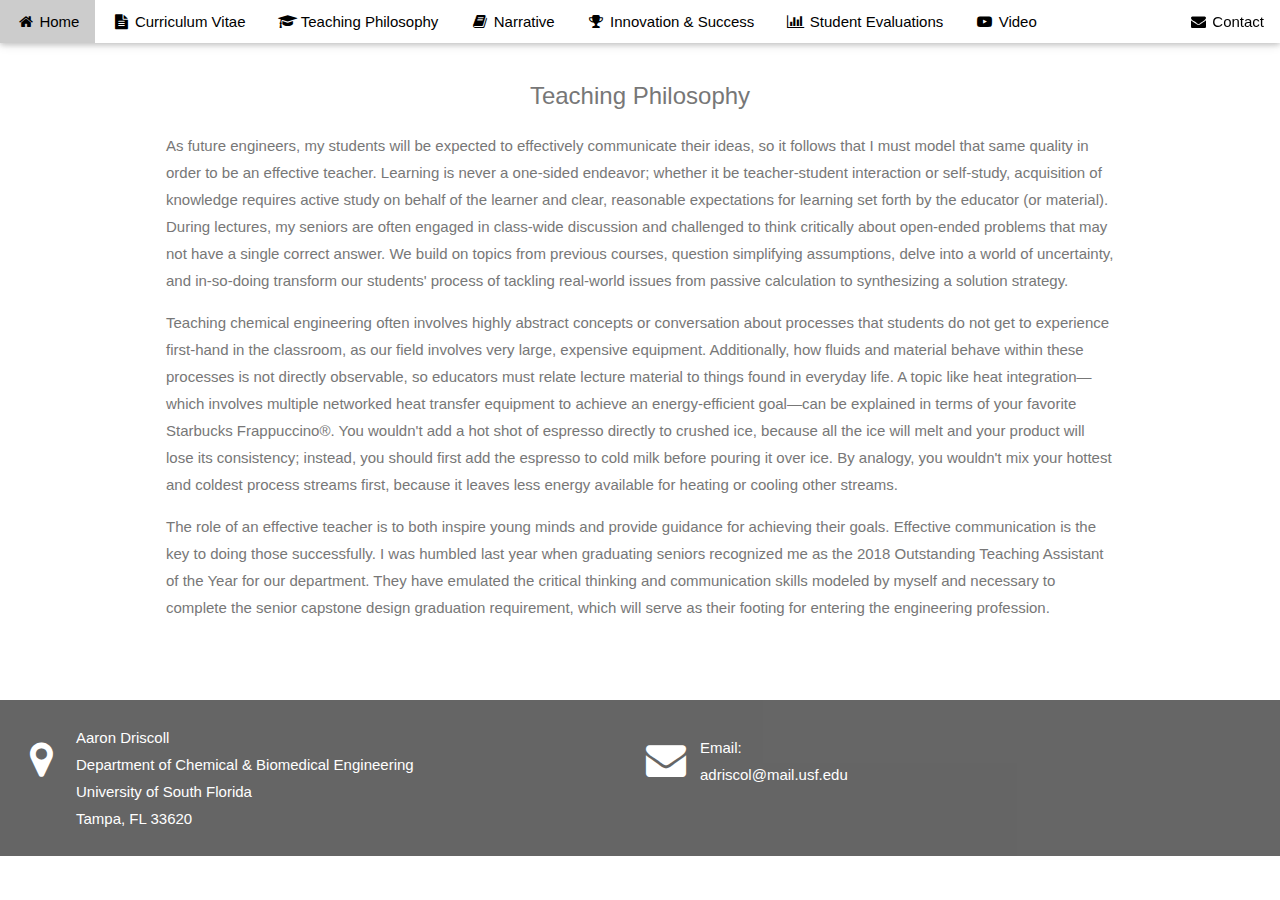
<file: teaching-philosophy.htm>
<!DOCTYPE html>
<html>
<title>Aaron Driscoll - Teaching Philosophy</title>
<meta charset="UTF-8">
<meta name="viewport" content="width=device-width, initial-scale=1">
<link rel="stylesheet" href="https://www.w3schools.com/w3css/4/w3.css">
<link rel="stylesheet" href="https://cdnjs.cloudflare.com/ajax/libs/font-awesome/4.7.0/css/font-awesome.min.css">
<link rel="stylesheet" href="adriscol.css">
<script src="adriscol.js"></script>
<style>
</style>


<body>


<!-- Navbar (sit on top) -->
<div class="w3-top no-print">
  <div class="w3-bar w3-card w3-white" id="myNavbar">
    <a class="w3-bar-item w3-button w3-hover-black w3-hide-medium w3-hide-large w3-right" href="javascript:void(0);" onclick="toggleFunction()" title="Toggle Navigation Menu">
      <i class="fa fa-navicon"></i>
    </a>
    <a href="index.htm" class="w3-bar-item w3-button" title="Home"><i class="fa fa-home fa-fw"></i> Home</a>
    <a href="curriculum-vitae.htm" class="w3-bar-item w3-button w3-hide-small" title="Curriculum Vitae"><i class="fa fa-file-text fa-fw"></i> C<span class="w3-hide-medium">urriculum </span>V<span class="w3-hide-medium">itae</span></a>
    <a href="teaching-philosophy.htm" class="w3-bar-item w3-button w3-hide-small" title="Teaching Philosophy"><i class="fa fa-graduation-cap fa-fw"></i><span class="w3-hide-medium"> Teaching</span> Philosophy</a>
    <a href="narrative.htm" class="w3-bar-item w3-button w3-hide-small" title="Narrative"><i class="fa fa-book fa-fw"></i> Narrative</a>
    <a href="innovation.htm" class="w3-bar-item w3-button w3-hide-small" title="Innovation &amp; Success"><i class="fa fa-trophy fa-fw"></i> Innovation<span class="w3-hide-medium"> &amp; Success</span></a>
    <a href="student-evaluations.htm" class="w3-bar-item w3-button w3-hide-small" title="Student Evaluations"><i class="fa fa-bar-chart fa-fw"></i><span class="w3-hide-medium"> Student</span> Evaluations</a>
    <a href="video.htm" class="w3-bar-item w3-button w3-hide-small" title="Video"><i class="fa fa-youtube-play fa-fw"></i> Video</a>
    <a href="#contact" class="w3-bar-item w3-button w3-hide-small w3-right" title="Contact"><i class="fa fa-envelope fa-fw"></i><span class="w3-hide-medium"> Contact</span></a>
  </div>

  <!-- Navbar on small screens -->
  <div id="navDemo" class="w3-bar-block w3-white w3-hide w3-hide-large">
    <a href="curriculum-vitae.htm" class="w3-bar-item w3-button" onclick="toggleFunction()"><i class="fa fa-file-text fa-fw"></i> Curriculum Vitae</a>
    <a href="teaching-philosophy.htm" class="w3-bar-item w3-button" onclick="toggleFunction()"><i class="fa fa-graduation-cap fa-fw"></i> Teaching Philosophy</a>
    <a href="narrative.htm" class="w3-bar-item w3-button" onclick="toggleFunction()"><i class="fa fa-book fa-fw"></i> Narrative</a>
    <a href="innovation.htm" class="w3-bar-item w3-button" onclick="toggleFunction()"><i class="fa fa-trophy fa-fw"></i> Innovation &amp; Success</a>
    <a href="student-evaluations.htm" class="w3-bar-item w3-button" onclick="toggleFunction()"><i class="fa fa-bar-chart fa-fw"></i> Student Evaluations</a>
    <a href="video.htm" class="w3-bar-item w3-button" onclick="toggleFunction()"><i class="fa fa-youtube-play fa-fw"></i> Video</a>
    <a href="#contact" class="w3-bar-item w3-button" onclick="toggleFunction()"><i class="fa fa-envelope fa-fw"></i> Contact</a>
  </div>
</div>


<!-- Container  -->
<div class="w3-content w3-container w3-padding-64">
  <h3 class="w3-center">Teaching Philosophy</h3>
  <p>As future engineers, my students will be expected to effectively communicate their ideas, so it follows that I must model that same quality in order to be an effective teacher. Learning is never a one-sided endeavor; whether it be teacher-student interaction or self-study, acquisition of knowledge requires active study on behalf of the learner and clear, reasonable expectations for learning set forth by the educator (or material). During lectures, my seniors are often engaged in class-wide discussion and challenged to think critically about open-ended problems that may not have a single correct answer. We build on topics from previous courses, question simplifying assumptions, delve into a world of uncertainty, and in-so-doing transform our students' process of tackling real-world issues from passive calculation to synthesizing a solution strategy.</p>
  <p>Teaching chemical engineering often involves highly abstract concepts or conversation about processes that students do not get to experience first-hand in the classroom, as our field involves very large, expensive equipment. Additionally, how fluids and material behave within these processes is not directly observable, so educators must relate lecture material to things found in everyday life. A topic like heat integration&mdash;which involves multiple networked heat transfer equipment to achieve an energy-efficient goal&mdash;can be explained in terms of your favorite Starbucks Frappuccino&reg. You wouldn't add a hot shot of espresso directly to crushed ice, because all the ice will melt and your product will lose its consistency; instead, you should first add the espresso to cold milk before pouring it over ice. By analogy, you wouldn't mix your hottest and coldest process streams first, because it leaves less energy available for heating or cooling other streams.</p>
  <p>The role of an effective teacher is to both inspire young minds and provide guidance for achieving their goals. Effective communication is the key to doing those successfully. I was humbled last year when graduating seniors recognized me as the 2018 Outstanding Teaching Assistant of the Year for our department. They have emulated the critical thinking and communication skills modeled by myself and necessary to complete the senior capstone design graduation requirement, which will serve as their footing for entering the engineering profession.</p>
</div>


<!-- Footer -->
<footer class="w3-black w3-padding-24 w3-opacity w3-hover-opacity-off no-print">
  <div class="w3-container w3-row" id="contact">
    <div class="w3-col m6">
      <span class="w3-left" style="font-size: 40px;"><i class="fa fa-map-marker fa-fw"></i></span>
      <div class="w3-content" style="margin-left: 60px;">
        Aaron Driscoll<br>
        Department of Chemical &amp; Biomedical Engineering<br>
        University of South Florida<br>
        Tampa, FL 33620
      </div>
    </div>
    <div class="w3-col m6">
      <span class="w3-left" style="font-size: 40px;"><i class="fa fa-envelope fa-fw"></i></span>
      <div class="w3-content" style="margin-left: 60px; margin-top: 10px;">
        Email:<br>
        <a href="mailto:adriscol@mail.usf.edu">adriscol@mail.usf.edu</a>
      </div>
    </div>
  </div>
</footer>


<!-- Move to top of page button -->
<span class="no-print w3-hide" style="position: fixed; right: 15px; bottom: 15px;" id="topLink" onmouseover="mouseOver()" onmouseout="mouseOut()">
  <a href="#">
    <span class="fa-stack fa-2x">
      <i class="fa fa-circle fa-stack-2x" id="topButton"></i>
      <i class="fa fa-chevron-up fa-stack-1x fa-inverse"></i>
    </span>
  </a>
</span>


</body>
</html>
</file>
<file: adriscol.css>
body, html {
    height: 100%;
    color: #777;
    line-height: 1.8;
}

.w3-wide {letter-spacing: 7px;}
.w3-hover-opacity {cursor: pointer;}

a[href^="tel:"], a[href^="mailto:"] {
    text-decoration: none;
}

/* Turn off navigation bar for printing */
@media print
{    
    .no-print, .no-print *
    {
        display: none !important;
    }
}
</file>
